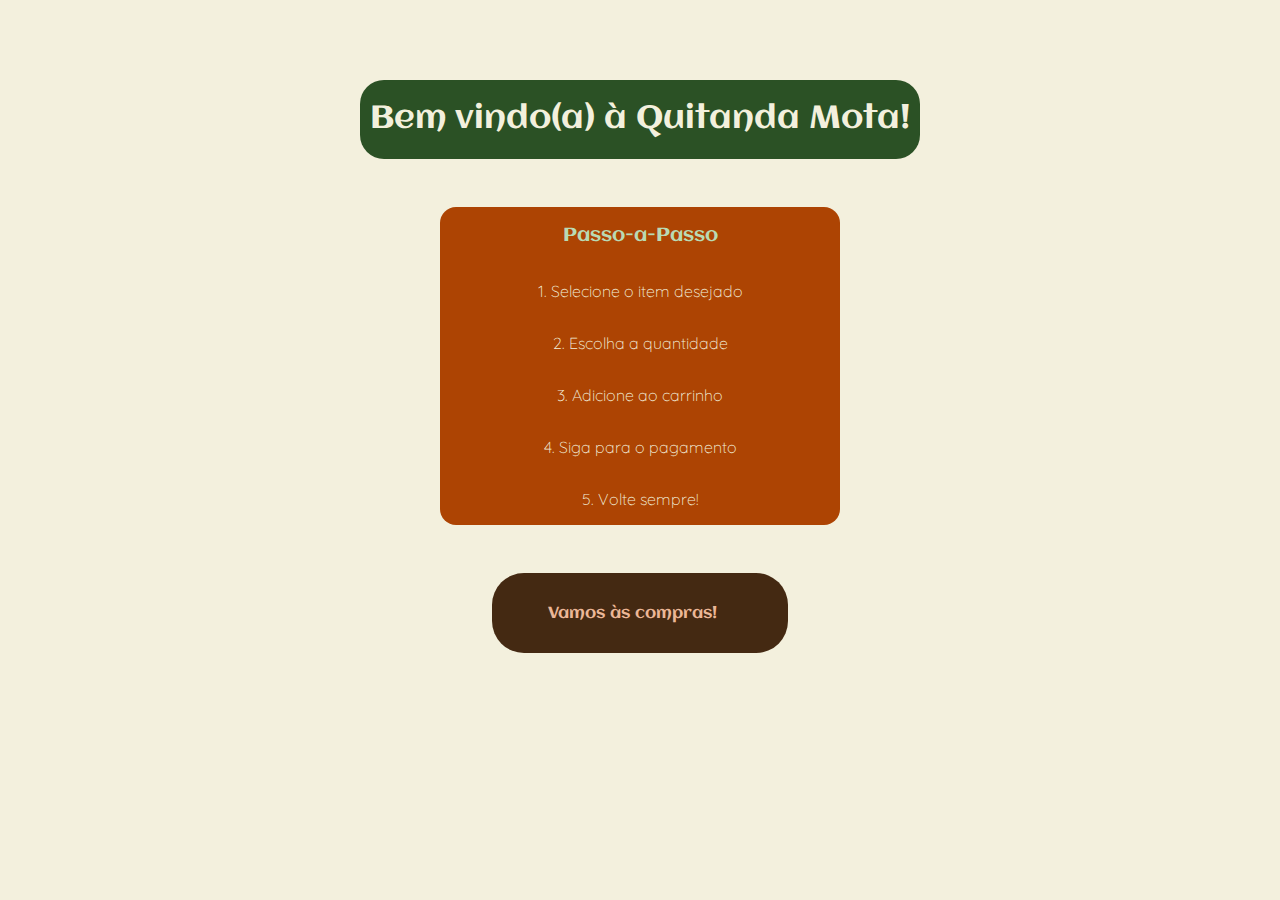
<file: index.html>
<!DOCTYPE html>
<html lang="en">
<head>
    <meta charset="UTF-8">
    <meta name="viewport" content="width=device-width, initial-scale=1.0">
    <title>Quitanda Mota</title>
    <link rel="stylesheet" href="assets/index.css">
</head>
<body>
    <div class="greetings">
        <a href="login.html"><h1>Bem vindo(a) à Quitanda Mota!</h1></a>
    </div>
    <div class="step-by-step">
        <h3>Passo-a-Passo</h3>
            <p>1. Selecione o item desejado</p>
            <p>2. Escolha a quantidade</p>
            <p>3. Adicione ao carrinho</p>
            <p>4. Siga para o pagamento</p>
            <p>5. Volte sempre!</p>
    </div>
    <div class="lets-acheter">
        <a href="acheter.html">Vamos às compras!</a>    
    </div>
</body>
</html>
</file>
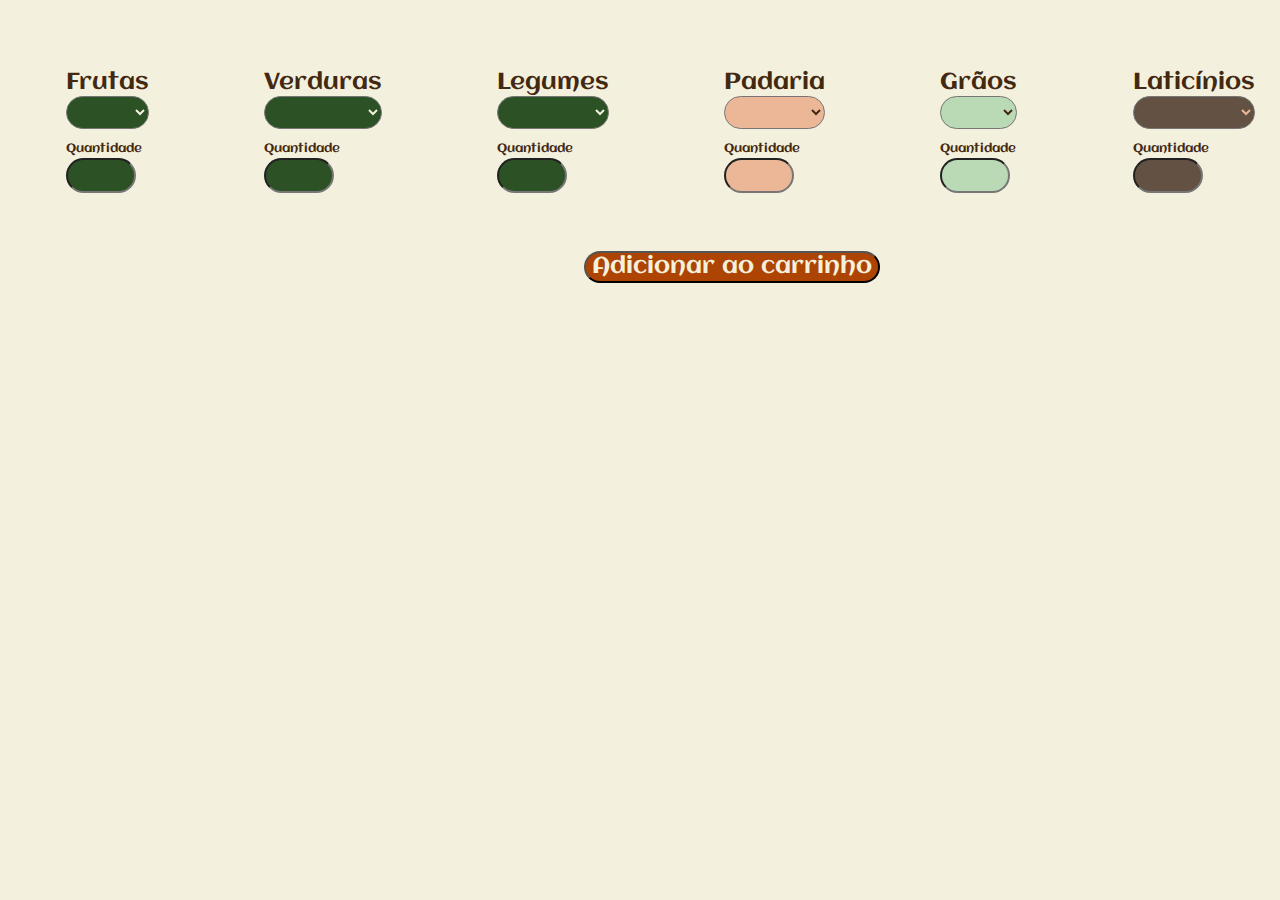
<file: acheter.html>
<!DOCTYPE html>
<html lang="en">
<head>
    <meta charset="UTF-8">
    <meta name="viewport" content="width=device-width, initial-scale=1.0">
    <title>Quitanda Mota</title>
    <link rel="stylesheet" href="assets/acheter.css">
</head>
<body>
    <div class="items">
        <div class="fruits">
        <label for="fruits" id="fruits">Frutas</label>
        <select id="Frutas" name="frutas" required>
            <option value=" "> </option>
            <optgroup label="Frutas com casca dura:"></optgroup>
                <option value="Coco">Coco - R$2,00/uni</option>
                <option value="Melancia">Melancia - R$20,00/uni</option>
                <option value="Melão">Melão - R$7,00/uni</option>

            <optgroup label="Frutas cítricas:"></optgroup>
                <option value="Laranja">Laranja - R$15,00/kg</option>
                <option value="Limão">Limão - R$15,00/kg</option>
                <option value="Mexerica">Mexerica - R$10,00/kg</option>
            
            <optgroup label="Frutas com caroço:"></optgroup>
                <option value="Pêssego">Pêssego - R$10,00/kg</option>
                <option value="Damasco">Damasco - R$20,00/kg</option>

            <optgroup label="Frutas exóticas"></optgroup>
                <option value="Carambola">Carambola - R$2,00/uni</option>
                <option value="Kiwi">Kiwi - R$2,00/uni</option>
                <option value="Pitaya">Pitaya - R$2,50/uni</option>

            <optgroup label="Frutas roxas"></optgroup>
                <option value="Açaí">Açaí - R$10,00/kg</option>
                <option value="Ameixa">Ameixa - R$1,00/uni</option>
                <option value="Uva">Uva - R$8,00/kg</option>

            <optgroup label="Frutas Tropicais"></optgroup>
                <option value="Abacaxi">Abacaxi - R$4,00/uni</option>
                <option value="Banana">Banana - R$6,00/duzia</option>
                <option value="Goiaba">Goiaba - R$</option>
                <option value="Mamão">Mamão</option>
                <option value="Manga">Manga</option>
                <option value="Maracujá">Maracujá</option>

            <optgroup label="Frutas vermelhas:"></optgroup>
                <option value="Amora">Amora</option>
                <option value="Cereja">Cereja</option>
                <option value="Morango">Morango</option>
        </select>
        <label for="quantidade" id="quantidade">Quantidade</label>
        <input type="number" id="qtd" min="1" max="30">
    </div>

    <div class="verduras">
        <label for="verduras" id="verduras">Verduras</label>
        <select id="Verduras" name="verduras" required>
            <option value=" "> </option>
            <optgroup label="Folhas verdes:"></optgroup>
                <option value="Alface">Alface</option>
                <option value="Espinafre">Espinafre</option>
                <option value="Couve">Couve Manteiga</option>
                <option value="Rúcula">Rúcula</option>
                <option value="Agrião">Agrião</option>
                <option value="Repolho">Repolho</option>
                <option value="Acelga">Acelga</option>

            <optgroup label="Verduras aromáticas:"></optgroup>
                <option value="Hortelã">Hortelã</option>
                <option value="Salsinha">Salsinha</option>
                <option value="Coentro">Coentro</option>
                <option value="Manjericão">Manjericão</option>
        </select>
        <label for="quantidade" id="quantidade">Quantidade</label>
        <input type="number" id="qtd" min="1" max="30">
    </div>

    <div class="legumes">
        <label for="legumes" id="legumes"> Legumes</label>
        <select id="Legumes" name="legumes" required>
            <option value=" "> </option>
            <optgroup label="Raízes:"></optgroup>
                <option value="Cenoura">Cenoura</option>
                <option value="Beterraba">Beterraba</option>
                <option value="Mandioca">Mandioca</option>

            <optgroup label="Tubérculos:"></optgroup>
                <option value="Batata">Batata</option>
                <option value="Batata-Doce">Batata-Doce</option>

            <optgroup label="Bulbos:"></optgroup>
                <option value="ALho">Alho</option>
                <option value="Cebola">Cebola</option>

            <optgroup label="Legumes de fruto:"></optgroup>
                <option value="Tomate">Tomate</option>
                <option value="Abobrinha">Abobrinha</option>
                <option value="Berinjela">Berinjela</option>
                <option value="Pepino">Pepino</option>
                <option value="Quiabo">Quiabo</option>
        </select>
        <label for="quantidade" id="quantidade">Quantidade</label>
        <input type="number" id="qtd" min="1" max="30">
    </div>

    <div class="boulangerie">
        <label for="boulangerie" id="boulangerie"> Padaria</label>
        <select id="Boulangerie" name="boulangerie" required>
        <option value=" "> </option>
        <optgroup label="Pães:"></optgroup>
            <option value="Baguete">Baguete</option>
            <option value="Australiano">Australiano</option>
            <option value="Italiano">Italiano</option>
            <option value="Doce">Pão Doce</option>

        <optgroup label="Docinhos:"></optgroup>
            <option value="Pão-mel">Pão de Mel</option>
            <option value="Sonho">Sonho</option>
            <option value="Palha-Italiana">Palha Italiana</option>
            <option value="Bicho">Bicho de Pé</option>
            <option value="Brigadeiro">Brigadeiro</option>
        </select>
        <label for="quantidade" id="quantidade">Quantidade</label>
        <input type="number" id="qtd" min="1" max="30">
    </div>

    <div class="graos">
        <label for="graos">Grãos</label>
        <select id="Graos" name="graos" required>
            <option value=" "> </option>
            <option value="Arroz">Arroz</option>
            <option value="Trigo">Trigo</option>
            <option value="Flocos">Aveia em Flocos</option>
            <option value="Quinoa">Quinoa</option>
        </select>
        <label for="quantidade" id="quantidade">Quantidade</label>
        <input type="number" id="qtd" min="1" max="30">
    </div>

    <div class="laticinios">
        <label for="laticinios">Laticínios</label>
        <select id="Laticinios" name="laticinios" required>
            <option value=" "> </option>
            <option value="Iogurte">Iogurte</option>
            <option value="Leite">Leite</option>
            <option value="Queijo">Queijo</option>
        </select>
        <label for="quantidade" id="quantidade">Quantidade</label>
        <input type="number" id="qtd" min="1" max="30">
    </div>
    </div>

    <button type="submit">Adicionar ao carrinho</button>
    
    <div class="carrinho"></div>
    <div class="total"></div>
</body>
</html>
</file>
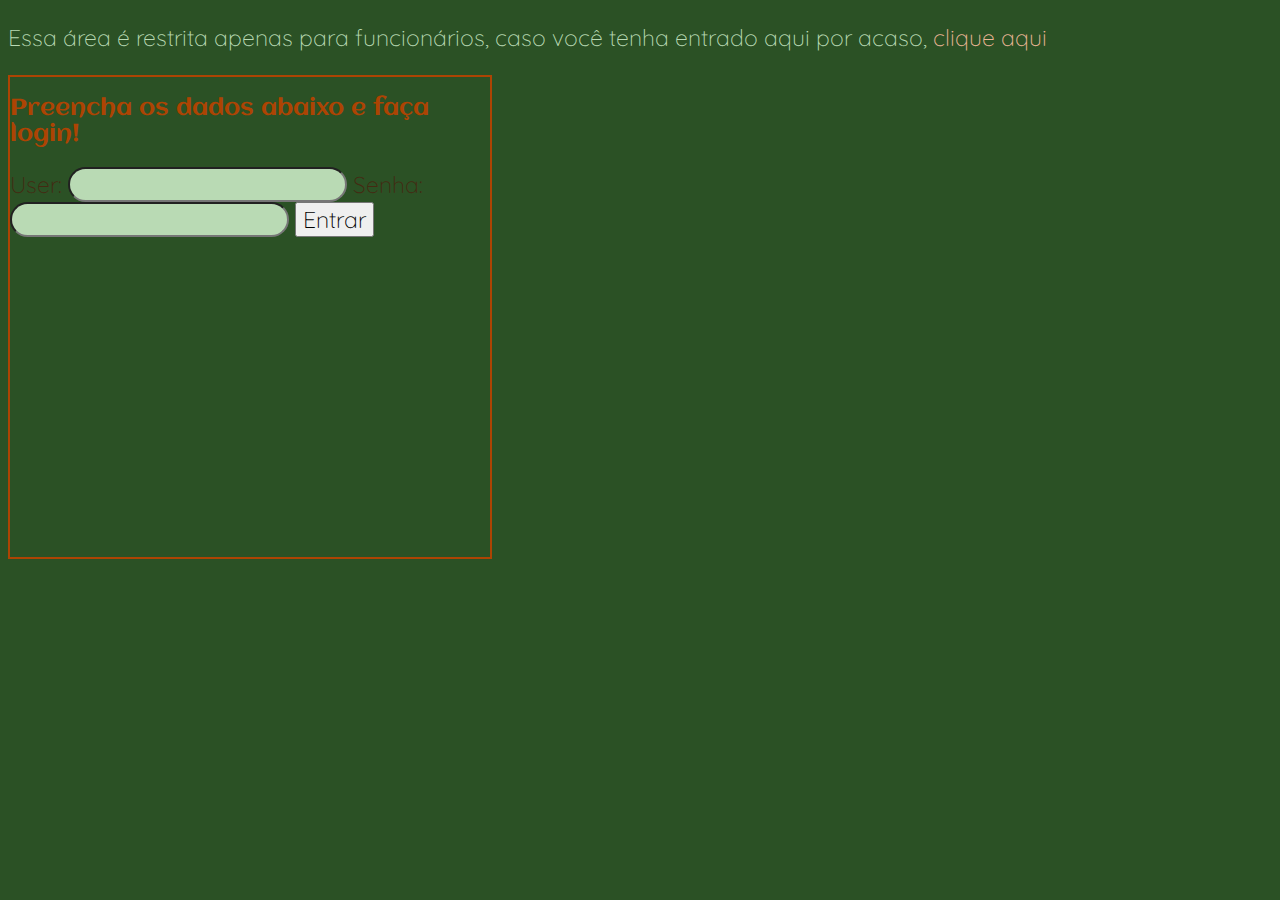
<file: login.html>
<!DOCTYPE html>
<html lang="en">
<head>
    <meta charset="UTF-8">
    <meta name="viewport" content="width=device-width, initial-scale=1.0">
    <title>Login | Quitanda Mota</title>
    <link rel="stylesheet" href="assets/login.css">
</head>
<body>
    <p>Essa área é restrita apenas para funcionários, caso você tenha entrado aqui por acaso, <a href="index.html"><strong>clique aqui</strong></a></p>
    <form class="Login">
        <h2>Preencha os dados abaixo e faça login!</h2>
        <label for="user">User:</label>
        <input type="text" id="inputs">
        <label for="senha">Senha:</label>
        <input type="password" id="inputs">
        <button type="submit">Entrar</button>
    </form>
</body>
</html>
</file>
<file: assets/index.css>
@import url('https://fonts.googleapis.com/css2?family=Aclonica&family=Quicksand:wght@300..700&display=swap');

:root{
    --white: #F3F0DD;
    --black: #442912;
    --dark-green: #2B5125;
    --light-green: #B9DAB4;
    --dark-orange: #AD4403;
    --light-orange: #EBB797;
    --light-brown: #635244;
}

body{
    font-family: 'Quicksand', serif;
    font-weight: 300;
    background-color: var(--white);
}

h1, h3, a{
    font-family: 'Aclonica', serif;
    font-weight: 400;  
}

/*styling greetings (ou saudações)*/
.greetings{
    display: flex;
    justify-self: center;
    border-radius: 1.5rem;
    margin-top: 5rem;
    background-color: var(--dark-green);
    text-align: center;
}

.greetings > a{
    text-decoration: none;
    color: var(--white);
    width: 35rem;
}

.greetings > h1{
    color: var(--white);
}

/* styling step-by-step (ou passo a passo)*/
.step-by-step{
    display: flex;
    justify-self: center;
    flex-direction: column;
    border-radius: 1rem;
    background-color: var(--dark-orange);
    margin: 3rem;
    color: var(--white);
    width: 25rem;
    text-align: center;
}

.step-by-step > h3{
    color: var(--light-green);
}

/* styling lets-acheter (ou vamos comprar) */
.lets-acheter{
    display: flex;
    justify-self: center;
    background-color: var(--black);
    border-radius: 2rem;
}

.lets-acheter > a{
    color: var(--light-orange);
    display: flex;
    justify-self: center;
    padding-left: 3.5rem;
    padding-top: 2rem;
    text-decoration: none;
    width: 15rem;
    height: 3rem;
}
</file>
<file: assets/acheter.css>
@import url('https://fonts.googleapis.com/css2?family=Aclonica&family=Quicksand:wght@300..700&display=swap');

:root{
    --white: #F3F0DD;
    --black: #442912;
    --dark-green: #2B5125;
    --light-green: #B9DAB4;
    --dark-orange: #AD4403;
    --light-orange: #EBB797;
    --light-brown: #635244;
}

*{
    font-family: 'Quicksand', serif;
    font-weight: 300;
    font-size: 1.2rem;
}

body{
    background-color: var(--white);
}

.items{
    display: flex;
    flex-direction: row;
}

label{
    color: var(--black);
    font-family: "Aclonica", serif;
    margin-bottom: 1rem;
}

button{
    background-color: var(--dark-orange);
    color: var(--white);
    border-radius: 1rem;
    font-family: "Aclonica", serif;
}

#quantidade {
    font-size: 0.6rem;
}

#qtd{
    width: auto;
}

select, input{
    text-align: center;
    border-radius: 1rem;
    width: 100%;
    max-width: 6.5rem;
}

select > optgroup{
    font-weight: bold
}

.fruits, .verduras, .legumes, .boulangerie, .graos, .laticinios{
    margin: 3rem;
}
.fruits > select, .fruits > input, .verduras > select, .verduras > input, .legumes > select, .legumes > input{
    background-color: var(--dark-green);
    color: var(--white);
}

.boulangerie > select, .boulangerie > input{
    background-color: var(--light-orange);
    color: var(--black);
}
 
.graos > select, .graos > input{
    background-color: var(--light-green);
    color: var(--black);
}

.laticinios > select, .laticinios > input{
    background-color: var(--light-brown);
    color: var(--light-orange);
}

button{
    width: auto;
    margin-left: 30rem;
}
</file>
<file: assets/login.css>
@import url('https://fonts.googleapis.com/css2?family=Aclonica&family=Quicksand:wght@300..700&display=swap');

:root{
    --white: #F3F0DD;
    --black: #442912;
    --dark-green: #2B5125;
    --light-green: #B9DAB4;
    --dark-orange: #AD4403;
    --light-orange: #EBB797;
    --light-brown: #635244;
}

*{
    font-family: 'Quicksand', serif;
    font-weight: 300;
    font-size: 1.2rem;
    text-decoration: none;
}

body{
    background-color: var(--dark-green);
}

strong{
    color:var(--light-orange);
}

p{
    color: var(--light-green);
}

h2{
    color: var(--dark-orange);
    font-family: 'Aclonica', serif;
}

form{
    border: 2px solid var(--dark-orange);
    height: 25rem;
    width: 25rem;
    align-self: center;

}
#inputs{
    background-color: var(--light-green);
    border-radius: 3rem;
    color: var(--black);
}

label{
    color: var(--black);

}
</file>
